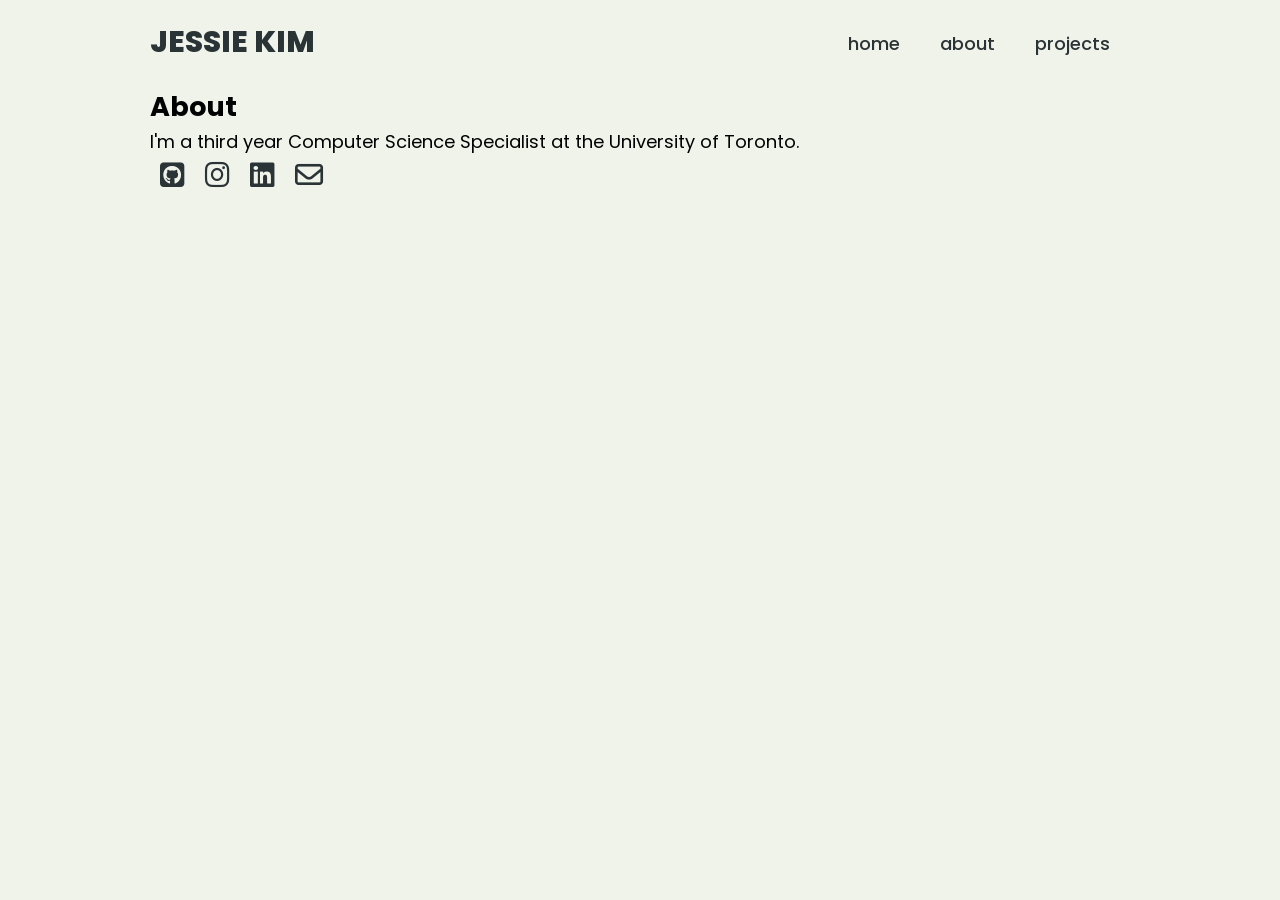
<file: about.html>
<!DOCTYPE html>
<html lang="en">
<head>
    <meta charset="UTF-8">
    <meta name="viewport" content="width=device-width, initial-scale=1.0">
    <title>About: Jessie Kim</title>
    <link rel="preconnect" href="https://fonts.googleapis.com">
    <link rel="preconnect" href="https://fonts.gstatic.com" crossorigin>
    <!-- font  -->
    <link 
        href="https://fonts.googleapis.com/css2?family=Poppins:ital,wght@0,100;0,200;0,300;0,400;0,500;0,600;0,700;0,800;0,900;1,100;1,200;1,300;1,400;1,500;1,600;1,700;1,800;1,900&display=swap" 
        rel="stylesheet"
    />
    <!-- icons -->
    <link 
        rel="stylesheet" 
        href="https://cdnjs.cloudflare.com/ajax/libs/font-awesome/6.7.2/css/all.min.css" 
        integrity="sha512-Evv84Mr4kqVGRNSgIGL/F/aIDqQb7xQ2vcrdIwxfjThSH8CSR7PBEakCr51Ck+w+/U6swU2Im1vVX0SVk9ABhg==" 
        crossorigin="anonymous" 
        referrerpolicy="no-referrer" 
    />
    <link rel="stylesheet" href="style.css">

    <!-- shortcut icon -->
    <link rel="shortcut" href="images/favicon.ico" type="image/x-icon"> 
</head>
<body>
    <nav class="navbar">
        <div class="container">
            <div class="logo">
                <a href="index.html">JESSIE KIM</a>
            </div>
            
            <div class="menu">
                <ul>
                    <li>
                        <a href="index.html">home</a>
                    </li>
                    <li>
                        <a href="about.html">about</a>
                    </li>
                    <li>
                        <a href="projects.html">projects</a>
                    </li>
                </ul>
            </div>
        </div>        
    </nav>
    
    <!-- about me -->
    <section class="main">
        <div class="container">
            <h1>About</h1>
            <p class="about-text">
                I'm a third year Computer Science Specialist at the University of Toronto.
            </p>
        </div>
    </section>
    

    <!-- contacts at the bottom -->
    <section class="bottom">
        <div class="container">
            <div class="contact">
                <ul>
                    <li>
                        <a href="https://github.com/1000jae" target="_blank">
                            <i class="fa-brands fa-square-github"></i>
                        </a>
                    </li>
                    <li>
                        <a href="https://www.instagram.com/jessjesskiim/" target="_blank">
                            <i class="fa-brands fa-instagram"></i>
                        </a>
                    </li>
                    <li>
                        <a href="https://www.linkedin.com/in/jessie-kim-ba6303236/" target="_blank">
                            <i class="fa-brands fa-linkedin"></i>
                        </a>
                    </li>
                    <li>
                        <a href="mailto:jessiehjk@gmail.com">
                            <i class="fa-regular fa-envelope"></i>
                        </a>
                    </li>
                </ul>
            </div>
        </div>
    </section>
</body>
</html>
</file>
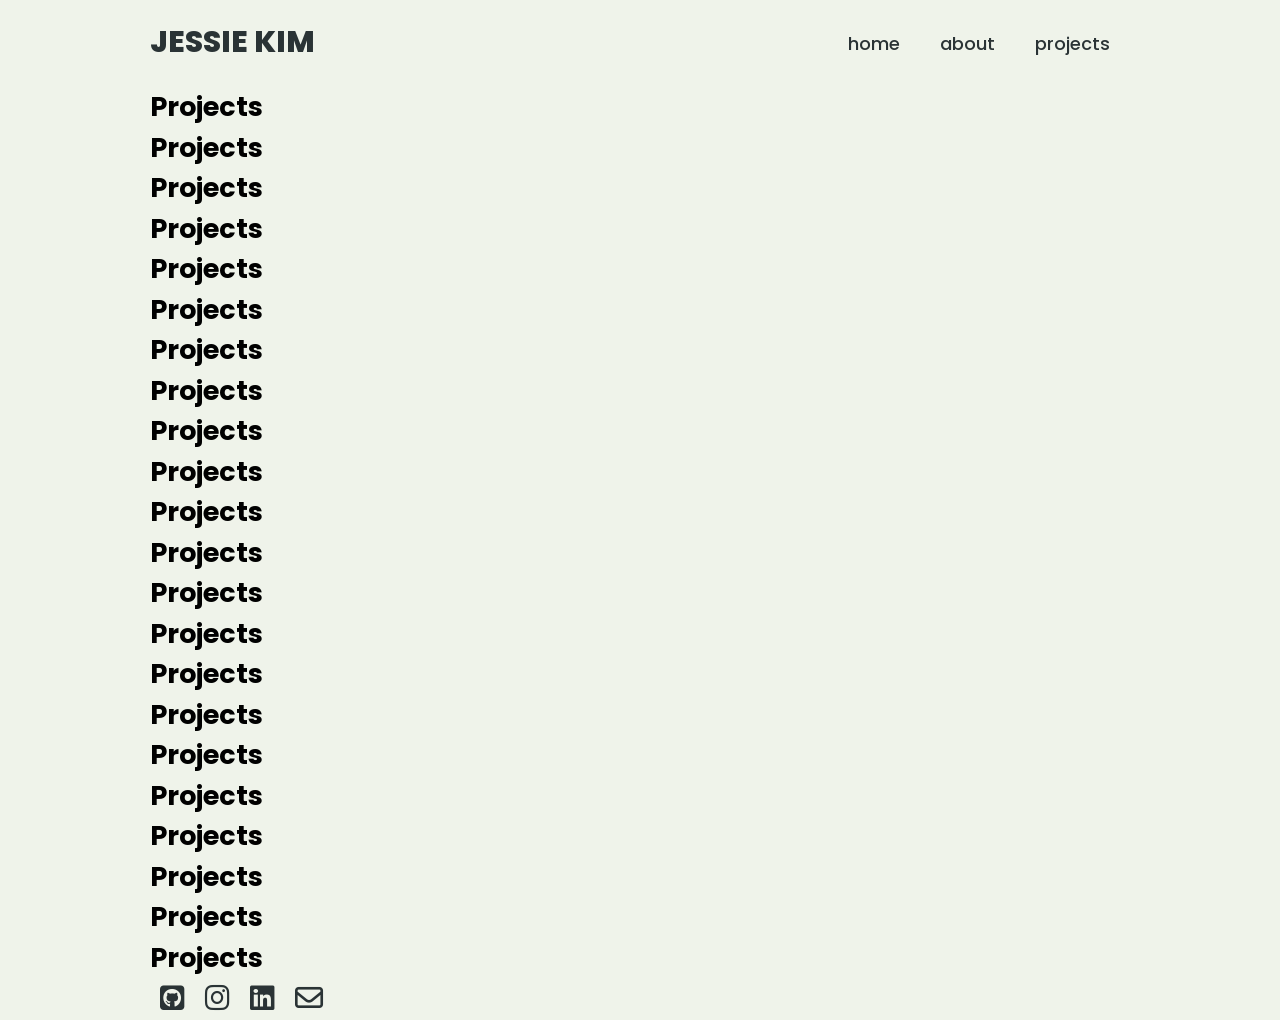
<file: projects.html>
<!DOCTYPE html>
<html lang="en">
<head>
    <meta charset="UTF-8">
    <meta name="viewport" content="width=device-width, initial-scale=1.0">
    <title>Projects: Jessie Kim</title>
    <link rel="preconnect" href="https://fonts.googleapis.com">
    <link rel="preconnect" href="https://fonts.gstatic.com" crossorigin>
    <!-- font  -->
    <link 
        href="https://fonts.googleapis.com/css2?family=Poppins:ital,wght@0,100;0,200;0,300;0,400;0,500;0,600;0,700;0,800;0,900;1,100;1,200;1,300;1,400;1,500;1,600;1,700;1,800;1,900&display=swap" 
        rel="stylesheet"
    />
    <!-- icons -->
    <link 
        rel="stylesheet" 
        href="https://cdnjs.cloudflare.com/ajax/libs/font-awesome/6.7.2/css/all.min.css" 
        integrity="sha512-Evv84Mr4kqVGRNSgIGL/F/aIDqQb7xQ2vcrdIwxfjThSH8CSR7PBEakCr51Ck+w+/U6swU2Im1vVX0SVk9ABhg==" 
        crossorigin="anonymous" 
        referrerpolicy="no-referrer" 
    />
    <link rel="stylesheet" href="style.css">

    <!-- shortcut icon -->
    <link rel="shortcut" href="images/favicon.ico" type="image/x-icon"> 
</head>
<body>
    <nav class="navbar">
        <div class="container">
            <div class="logo">
                <a href="index.html">JESSIE KIM</a>
            </div>
            
            <div class="menu">
                <ul>
                    <li>
                        <a href="index.html">home</a>
                    </li>
                    <li>
                        <a href="about.html">about</a>
                    </li>
                    <li>
                        <a href="projects.html">projects</a>
                    </li>
                </ul>
            </div>
        </div>        
    </nav>

    <!-- list of projects and info -->
    <section class="main">
        <div class="container">
            <h1>Projects</h1>
            <h1>Projects</h1>
            <h1>Projects</h1>
            <h1>Projects</h1>
            <h1>Projects</h1>
            <h1>Projects</h1>
            <h1>Projects</h1>
            <h1>Projects</h1>
            <h1>Projects</h1>
            <h1>Projects</h1>
            <h1>Projects</h1>
            <h1>Projects</h1>
            <h1>Projects</h1>
            <h1>Projects</h1>
            <h1>Projects</h1>
            <h1>Projects</h1>
            <h1>Projects</h1>
            <h1>Projects</h1>
            <h1>Projects</h1>
            <h1>Projects</h1>
            <h1>Projects</h1>
            <h1>Projects</h1>
        </div>
    </section>
    

    <!-- contacts at the bottom -->
    <section class="bottom">
        <div class="container">
            <div class="contact">
                <ul>
                    <li>
                        <a href="https://github.com/1000jae" target="_blank">
                            <i class="fa-brands fa-square-github"></i>
                        </a>
                    </li>
                    <li>
                        <a href="https://www.instagram.com/jessjesskiim/" target="_blank">
                            <i class="fa-brands fa-instagram"></i>
                        </a>
                    </li>
                    <li>
                        <a href="https://www.linkedin.com/in/jessie-kim-ba6303236/" target="_blank">
                            <i class="fa-brands fa-linkedin"></i>
                        </a>
                    </li>
                    <li>
                        <a href="mailto:jessiehjk@gmail.com">
                            <i class="fa-regular fa-envelope"></i>
                        </a>
                    </li>
                </ul>
            </div>
        </div>
    </section>
</body>
</html>
</file>
<file: style.css>
* {
    /* not affect width and height of actual elements contained */
    box-sizing: border-box;
    margin: 0;
    padding: 0;
}


/* variables */
:root {
    --blue_col: #0A5EB0;
    --bkg_col: #EFF3EA;
    --font_col: #2A3335;
}

body {
    font-family: 'Poppins', sans-serif;
    font-size: 18px;
    line-height: 1.5;
    background: var(--bkg_col);
}

/* links */
a {
    text-decoration: none;
    color: var(--font_col);
}

/* unordered lists */
ul {
    list-style: none;

}

/* images */
img {
    max-width: 100%;
}

/* logo */
.logo {
    color: var(--font_col);
    font-size: 30px;
    font-weight: 800;
}

/* navigation bar */
.navbar {
    background: var(--bkg_col);
    padding: 20px;
}

.navbar .container {
    display: flex;
    justify-content: space-between;

}

/* format of the main menu */
.navbar .menu ul {
    display: flex;
}

.menu ul li a {
    padding: 10px 20px;
    display: block;
    font-weight: 500;
    transition: 0.3s;
}

.menu ul li a:hover {
    color: var(--blue_col);
}

/* main page content */
.main .main-container {
    display: flex;
}

/* contact */
 .bottom .contact ul {
    display: flex;
}


.contact ul li a {
    padding: 0px 10px;
    display: block;
    font-size: 28px;
    font-weight: 700;
    transition: 0.3s;
    bottom: 0;
}



/* containers */
.container {
    max-width: 1000px;
    margin: 0 auto;
    padding: 0 10px;
}

.main-container {
    max-width:1000px;
    margin: 0px auto;
    padding: 310px 350px;
    align-items: center;
    justify-content: center;
}
</file>
